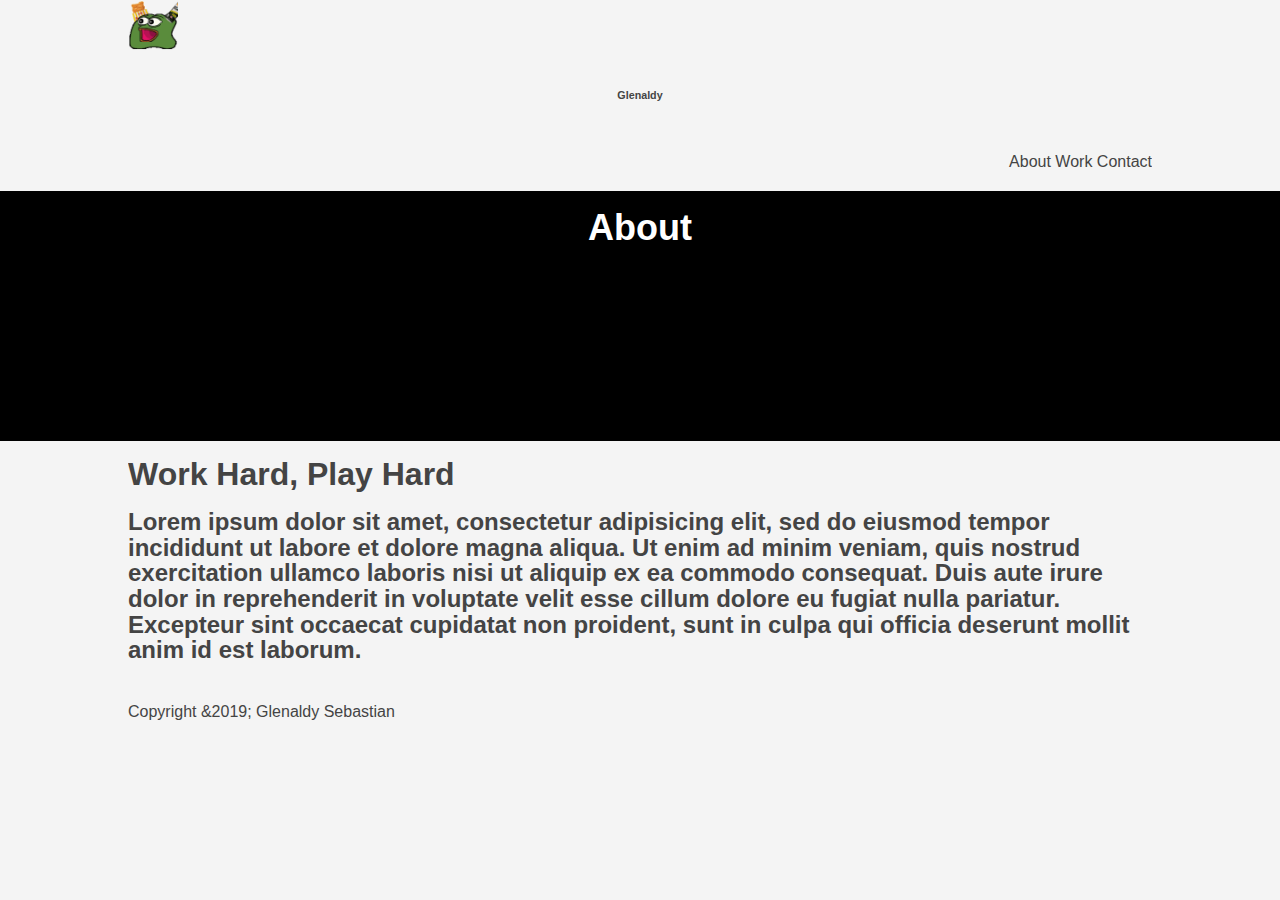
<file: index.html>
<!DOCTYPE html>
<html>
<head>
	<title>About | Glenaldy's Portofolio
	</title>
	<link rel="stylesheet" type="text/css" href="css/style.css">
</head>
<body>
	<header id="logo">
		<div class="container">
			<img width="50px" src="image/logo.gif">
		</div>
	</header>

	<header id="main-header">
		<div class="container">
			<a href="index.html"><h6>Glenaldy</h6></a>
		</div>
	</header>

	<nav id="navbar">
		<div class="container">
		<ul>
			<li><a href="#">About</a></li>
			<li><a href="#">Work</a></li>
			<li><a href="#">Contact</a></li>
		</ul>
		</div>
	</nav>

	<section id="showcase">
		<div class="container">
			<h1>About</h1>
		</div>
	</section>

	<article id="about">
		<div class="container">
			<h1>Work Hard, Play Hard</h1>
			<h2>Lorem ipsum dolor sit amet, consectetur adipisicing elit, sed do eiusmod
			tempor incididunt ut labore et dolore magna aliqua. Ut enim ad minim veniam,
			quis nostrud exercitation ullamco laboris nisi ut aliquip ex ea commodo
			consequat. Duis aute irure dolor in reprehenderit in voluptate velit esse
			cillum dolore eu fugiat nulla pariatur. Excepteur sint occaecat cupidatat non
			proident, sunt in culpa qui officia deserunt mollit anim id est laborum.</h2
			<img src="image/about-photo.jpg">
		</div>
	</article>
	
	<footer id="main-footer">
		<div class="container">
			<p>Copyright &2019; Glenaldy Sebastian</p>
		</div>
	</footer>
</body>
</html>
</file>
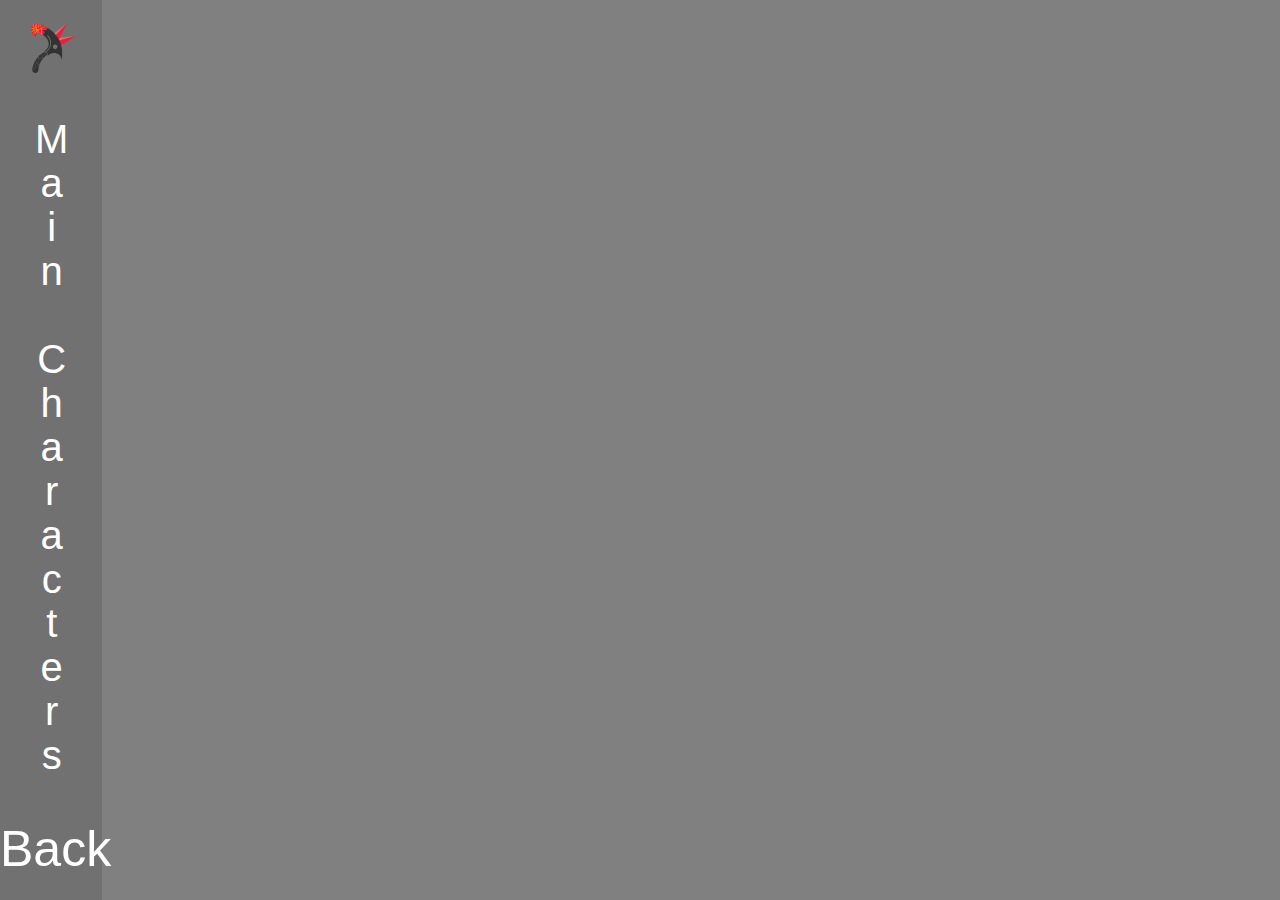
<file: Legase/characters.html>
<html lang="en">
  <head>
    <meta charset="UTF-8" />
    <meta name="viewport" content="width=device-width, initial-scale=1.0" />
    <link rel="stylesheet" type="text/css" href="assets/css/reset.css" />
    <link rel="stylesheet" type="text/css" href="assets/css/common.css" />
    <title>Characters - legase</title>
  </head>
  <body>
    <div class="main-body">
      <div class="page-title-bar">
        <div class="logo-home-small">
          <a href="index.html"
            ><img
              src="assets/images/logo.svg"
              alt=""
              style="width: 50px; height: auto;"
          /></a>
        </div>
        <h1 class="page-title">Main Characters</h1>
        <h1 class="page-back">Back</h1>
      </div>
    </div>
  </body>
</html>
</file>
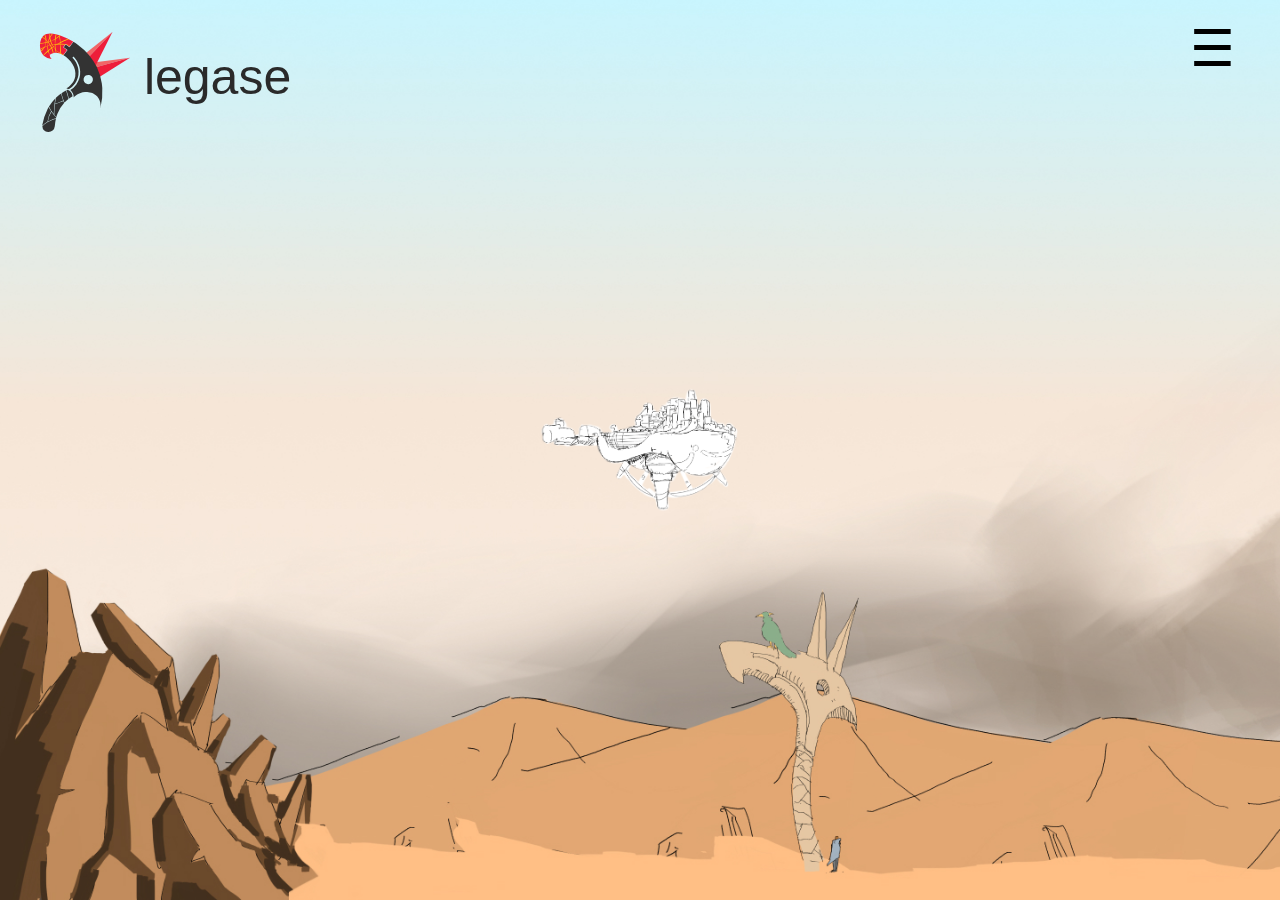
<file: Legase/legase.html>
<html lang="en">
  <head>
    <meta charset="UTF-8" />
    <meta name="viewport" content="width=device-width, initial-scale=1.0" />
    <link rel="stylesheet" type="text/css" href="assets/css/reset.css" />
    <link rel="stylesheet" type="text/css" href="assets/css/common.css" />
    <link
      rel="stylesheet"
      type="text/css"
      href="assets/css/menu_overlay_right.css"
    />
    <link
      rel="stylesheet"
      type="text/css"
      href="assets/css/menu_overlay_left.css"
    />
    <title>legase</title>
  </head>
  <body>
    <div class="bg" onclick="closeNavR(), closeNavL()"></div>
    <div class="main-body">
      <div class="logo-home">
        <a href="index.html"
          ><img
            src="assets/images/logo.svg"
            alt=""
            style="width: 100px; height: auto;"
          />
          legase</a
        >
      </div>
      <span class="menubtn" onclick="openNavR(),closeNavL()">&#9776;</span>
      <!--Right main navgiation bar-->
      <div class="navbar-right" id="navbarR">
        <div class="closebtn">
          <a href="javascript:void(0)" onclick="closeNavR()" id="closebtn"
            >&times;</a
          >
        </div>
        <div class="menus">
          <a href="#" class="concept" onclick="openNavL(), closeNavR()"
            >Concept</a
          >
          <a href="#" class="gallery" onclick="openNavL(), closeNavR()"
            >Gallery</a
          >
          <a href="contact.html" class="contact">Contact</a>
        </div>
        <p id="copyright"><!--copyright-->&copy;legase 2020</p>
      </div>
      <!--Left navgiation bar-->
      <div class="navbar-left" id="navbarL">
        <div class="closebtn">
          <a href="javascript:void(0)" onclick="closeNavL()" id="closebtn"
            >&times;</a
          >
        </div>
        <div class="menus">
          <a href="#" class="concept">Concept</a>
          <div class="sub-menus">
            <div class="sub" id="characters">
              <a href="#" class="sub" id="characters" onclick="openMenu()"
                >Main characters</a
              >
              <div class="sub-sub-menus" id="characters">
                <a href="#" id="eden">Eden</a>
                <a href="#" id="cole">Cole</a>
                <a href="#" id="catherina">Catherina</a>
              </div>
            </div>
            <div class="sub" id="elementals">
              <a href="elementals.html" class="sub" id="elementals"
                >Elementals</a
              >
              <div class="sub-sub-menus" id="elementals">
                <a href="">Fire | Floga</a>
                <a href="">Water | Nero</a>
                <a href="">Stone | Livada</a>
                <a href="">Forest | Thirio</a>
              </div>
            </div>
            <div class="sub" id="world">
              <a href="world.html" class="sub" id="world">Worlds</a>
              <div class="sub-sub-menus" id="world">
                <a href="">Flying Island | Monaxias</a>
                <a href="">The Underworld | Vrana</a>
              </div>
            </div>
            <div class="sub" id="objects">
              <a href="objects.html" class="sub" id="objects">Objects</a>
            </div>
          </div>
          <div class="gallery-contact">
            <a href="gallery.html" class="gallery">Gallery</a>
            |
            <a href="contact.html" class="contact">Contact</a>
          </div>
        </div>
        <p id="copyright"><!--copyright-->&copy;legase 2020</p>
      </div>
    </div>

    <div id="monaxias"><img src="assets/images/Monaxias.png" alt="" /></div>
  </body>
  <script type="text/javascript" src="./menu_overlay.js"></script>
</html>
</file>
<file: css/style.css>
body{
	background-color: #f4f4f4;
	color:#444;
	font-family:Arial, Helvetica, sans-serif;
	font-size: 16px;
	line-height: 1.6em;
	margin:0;
}
.main{
	margin: 0 auto;
	text-align: center;
}
.container{
	width:80%;
	margin:auto;
	overflow:hidden;
}

#logo{
	
}

#main-header{
	text-align: center;
	color:#333333;
	display: inline;
}

#main-header a{
	color: #444;
	text-decoration: none;
}

#navbar{
	text-align: right;
}

#navbar ul{
	
	padding: 0;
	list-style: none;

}

#navbar li{
	display: inline;
}

#navbar a{
	color: #444;
	text-decoration: none;

}

#showcase{
	color: #fff;
	text-align: center;
	background-color: black;
	height:250px;
}

#showcase h1{
	font-size: 36px;
	vertical-align: super;
}
</file>
<file: Legase/assets/css/common.css>
body {
  color: white;
  font-family: sans-serif;
  background-color: gray;
  font-size: 50px;
}

.main-body {
  display: flex;
  flex-direction: row;
  justify-content: space-between;
}

.bg {
  background: url(../images/flogaview.jpg) no-repeat;
  background-size: cover;
  background-position: bottom;
  width: 100vw;
  height: 100vh;
  margin: 0 auto;
  position: absolute;
}

a {
  text-decoration: none;
  color: white;
}

div.main-body div.logo-home a {
  font-size: 50px;
  color: rgba(42, 42, 42, 1);
}

/*logo*/
div.logo-home {
  margin: 30px;
  position: relative;
}
div.logo-home-big {
  margin: 30px;
  text-align: right;
  transform: skew(-20deg, 0deg);
}
div#monaxias {
  position: absolute;
  top: 50%;
  left: 50%;
  transform: translate(-50%, -50%);
  width: 200px;
  height: 200px;
}
div#monaxias img {
  width: 200px;
  height: auto;
  position: absolute;
  top: 50%;
  left: 50%;
  transform: translate(-50%, -50%);
}

div#monaxias img:hover {
  animation-name: rotation;
  animation-duration: 2s;
  animation-fill-mode: none;
}
@keyframes rotation {
  from {
    transform: rotate(0deg), translate(-50%, -50%);
  }
  to {
    transform: rotate(359deg), translate(-50%, -50%);
  }
}

div.page-title-bar {
  background-color: rgba(113, 113, 113, 100);
  width: 8%;
  text-align: left;
  height: 100vh;
  display: flex;
  flex-direction: column;
  justify-content: space-between;
}

div.logo-home-small {
  margin: auto auto;
}

h1.page-title {
  margin: auto auto;
  display: flex;
  align-items: center;
  writing-mode: vertical-lr;
  text-orientation: upright;
  text-align: center;
  font-size: 40px;
}

h1.page-back {
  margin: auto auto;
  text-align: center;
}
</file>
<file: Legase/assets/css/menu_overlay_right.css>
span.menubtn {
  color: black;
  position: absolute;
  top: 20px;
  right: 45px;
  font-size: 50px;
  cursor: pointer;
}
div.navbar-right {
  overflow: hidden;
  height: 100vh;
  width: 0;
  position: fixed;
  z-index: 1;
  right: 0;
  top: 0;
  transition: 1s;
  background: url(../images/Navbar-right.svg) no-repeat center left;
  background-size: cover;
  text-align: right;
  /*flex, no touch*/
  display: flex;
  flex-direction: column;
  justify-content: space-between;
}
div.navbar-right div.closebtn {
  font-size: 70px;
  margin-top: 20px;
  margin-right: 45px;
}
div.navbar-right div.menus {
  transform: skew(-20deg, 0deg);
  width: 100%;
  margin-left: 270px;
  display: flex;
  flex-direction: column;
  justify-content: space-between;
}
div.navbar-right div.menus a {
  transform: skew(20deg, 0deg);
  font-size: 50px;
  margin: 80px 0 80px 0;
  border-bottom-style: solid;
  border-bottom-width: 5px;
  border-bottom-color: white;
  text-align: left;
}
div.navbar-right div.menus a.concept {
}
div.navbar-right div.menus a.gallery {
}

div.navbar-right p#copyright {
  margin-left: 470px;
  text-align: right;
  font-size: 20px;
  margin-bottom: 3px;
  height: 20px;
  width: fit-content;
}
</file>
<file: Legase/assets/css/menu_overlay_left.css>
span.menubtn {
}

div.navbar-left {
  overflow: hidden;
  height: 100vh;
  width: 0;
  position: fixed;
  z-index: 1;
  left: 0;
  top: 0;
  transition: 1s;
  background: url(../images/Navbar-left.svg) no-repeat center right;
  background-size: cover;
  text-align: left;
  /*flex, no touch*/
  display: flex;
  flex-direction: column;
  justify-content: space-between;
}
div.navbar-left div.closebtn {
  font-size: 70px;
  margin-top: 20px;
  margin-left: 45px;
}
div.navbar-left div.menus {
  transform: skew(20deg, 0deg) translateX(-50%);
  width: 100%;
  margin-left: 50px;
  display: flex;
  flex-direction: column;
  justify-content: space-between;
  text-align: right;
  height: 60%;
}
div.navbar-left div.menus a.concept {
  transform: skew(-20deg, 0deg);
  font-size: 50px;
  margin-bottom: 50px;
  border-bottom-style: solid;
  border-bottom-width: 5px;
  border-bottom-color: white;
}
div.navbar-left div.menus div.sub-menus div.sub {
  margin-right: 50px;
  margin-bottom: 100px;
}
div.navbar-left div.menus div.sub-menus div.sub a.sub {
  border-bottom-style: solid;
  border-bottom-width: 3px;
  border-bottom-color: white;
  display: block;
  transform: skew(-20deg, 0deg);
  font-size: 30px;
}
div.navbar-left div.menus div.sub-menus div.sub div.sub-sub-menus {
  transform: skew(-20deg, 0deg);
  flex-direction: column;
  margin-right: 100px;
  margin-bottom: 20px;
  /*DISPLAY NONE FOR JAVASCRIPT*/
  display: none;
  /*IT SHOULD DISPLAY FLEX WHEN a.sub get CLICKED*/
}
div.navbar-left div.menus div.sub-menus div.sub div.sub-sub-menus a {
  border-bottom-style: solid;
  border-bottom-width: 1px;
  border-bottom-color: white;
  font-size: 20px;
  margin: 50px 0 50px 0;
  display: inline-block;
}

div.navbar-left div.menus div.sub-menus div.sub#elementals,
div.sub#world,
div.sub#objects {
}
div.navbar-left div.menus div.gallery-contact {
  width: 100%;
  font-size: 30px;
  transform: skew(-20deg, 0deg);
  border-bottom-style: solid;
  border-bottom-width: 5px;
  border-bottom-color: white;
  text-align: right;
  display: flex;
  justify-content: flex-end;
}
div.navbar-left div.menus div.gallery-contact a {
  margin: 0 50px 0 50px;
  padding-bottom: 3px;
}

div.navbar-left p#copyright {
  text-align: right;
  font-size: 20px;
  margin-bottom: 3px;
  height: 20px;
  width: fit-content;
}
</file>
